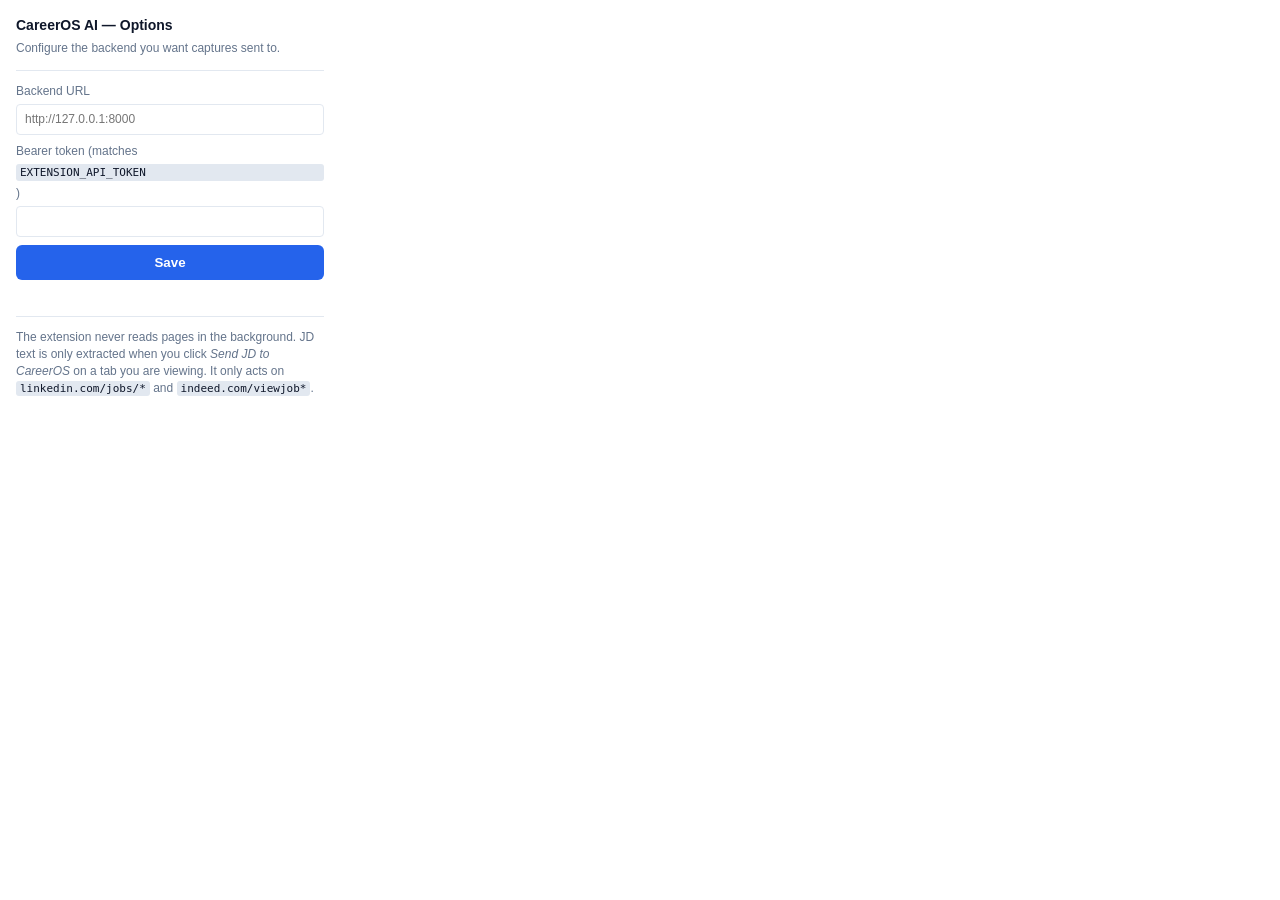
<file: extension/src/options.html>
<!doctype html>
<html lang="en">
  <head>
    <meta charset="utf-8" />
    <title>CareerOS AI — Options</title>
    <link rel="stylesheet" href="popup.css" />
  </head>
  <body>
    <header>
      <h1>CareerOS AI — Options</h1>
      <p class="muted">Configure the backend you want captures sent to.</p>
    </header>

    <main>
      <section class="settings">
        <label>
          Backend URL
          <input id="backendUrl" type="url" placeholder="http://127.0.0.1:8000" />
        </label>
        <label>
          Bearer token (matches <code>EXTENSION_API_TOKEN</code>)
          <input id="token" type="password" autocomplete="off" />
        </label>
        <button id="save" class="primary">Save</button>
        <div id="status" class="status" role="status" aria-live="polite"></div>
      </section>

      <section class="settings">
        <p class="muted">
          The extension never reads pages in the background. JD text is only
          extracted when you click <em>Send JD to CareerOS</em> on a tab you are
          viewing. It only acts on
          <code>linkedin.com/jobs/*</code> and
          <code>indeed.com/viewjob*</code>.
        </p>
      </section>
    </main>

    <script src="popup.js"></script>
  </body>
</html>
</file>
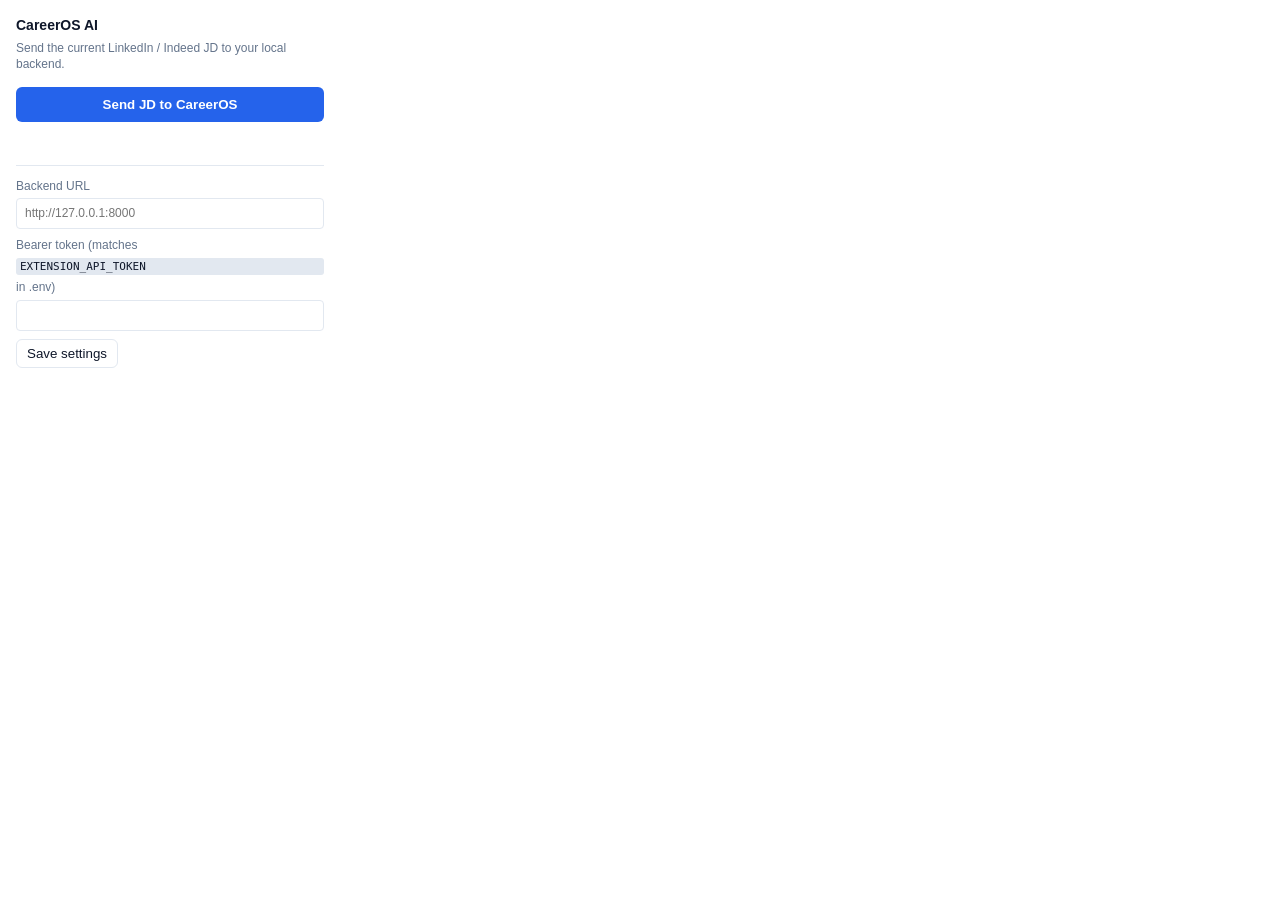
<file: extension/src/popup.html>
<!doctype html>
<html lang="en">
  <head>
    <meta charset="utf-8" />
    <meta name="viewport" content="width=device-width, initial-scale=1" />
    <title>CareerOS AI</title>
    <link rel="stylesheet" href="popup.css" />
  </head>
  <body>
    <header>
      <h1>CareerOS AI</h1>
      <p class="muted">Send the current LinkedIn / Indeed JD to your local backend.</p>
    </header>

    <main>
      <button id="capture" class="primary">Send JD to CareerOS</button>
      <div id="status" class="status" role="status" aria-live="polite"></div>

      <section class="settings">
        <label>
          Backend URL
          <input id="backendUrl" type="url" placeholder="http://127.0.0.1:8000" />
        </label>
        <label>
          Bearer token (matches <code>EXTENSION_API_TOKEN</code> in .env)
          <input id="token" type="password" autocomplete="off" />
        </label>
        <button id="save" class="secondary">Save settings</button>
      </section>
    </main>

    <script src="popup.js"></script>
  </body>
</html>
</file>
<file: extension/src/popup.css>
:root {
  color-scheme: light dark;
  --bg: #ffffff;
  --fg: #0f172a;
  --muted: #64748b;
  --border: #e2e8f0;
  --accent: #2563eb;
  --accent-fg: #ffffff;
  --ok: #047857;
  --err: #b91c1c;
}

@media (prefers-color-scheme: dark) {
  :root {
    --bg: #0f172a;
    --fg: #f1f5f9;
    --muted: #94a3b8;
    --border: #1e293b;
    --accent: #3b82f6;
    --ok: #34d399;
    --err: #f87171;
  }
}

* { box-sizing: border-box; }

body {
  width: 340px;
  margin: 0;
  padding: 16px;
  font: 13px/1.4 -apple-system, BlinkMacSystemFont, "Segoe UI", Roboto, sans-serif;
  color: var(--fg);
  background: var(--bg);
}

header h1 {
  font-size: 14px;
  margin: 0 0 4px;
}

.muted { color: var(--muted); font-size: 12px; margin: 0; }

main { display: flex; flex-direction: column; gap: 14px; margin-top: 14px; }

button.primary {
  background: var(--accent);
  color: var(--accent-fg);
  border: 0;
  padding: 10px 12px;
  border-radius: 6px;
  font-weight: 600;
  cursor: pointer;
}

button.primary:disabled { opacity: 0.6; cursor: progress; }

button.secondary {
  background: transparent;
  color: var(--fg);
  border: 1px solid var(--border);
  padding: 6px 10px;
  border-radius: 6px;
  cursor: pointer;
  align-self: flex-start;
}

.status {
  min-height: 1.2em;
  font-size: 12px;
  word-break: break-word;
}
.status.ok { color: var(--ok); }
.status.err { color: var(--err); }

.settings {
  display: flex;
  flex-direction: column;
  gap: 8px;
  border-top: 1px solid var(--border);
  padding-top: 12px;
}

.settings label {
  display: flex;
  flex-direction: column;
  gap: 4px;
  font-size: 12px;
  color: var(--muted);
}

.settings input {
  padding: 6px 8px;
  border: 1px solid var(--border);
  border-radius: 4px;
  background: var(--bg);
  color: var(--fg);
  font: inherit;
}

code {
  font-size: 11px;
  background: var(--border);
  padding: 1px 4px;
  border-radius: 3px;
  color: var(--fg);
}
</file>
